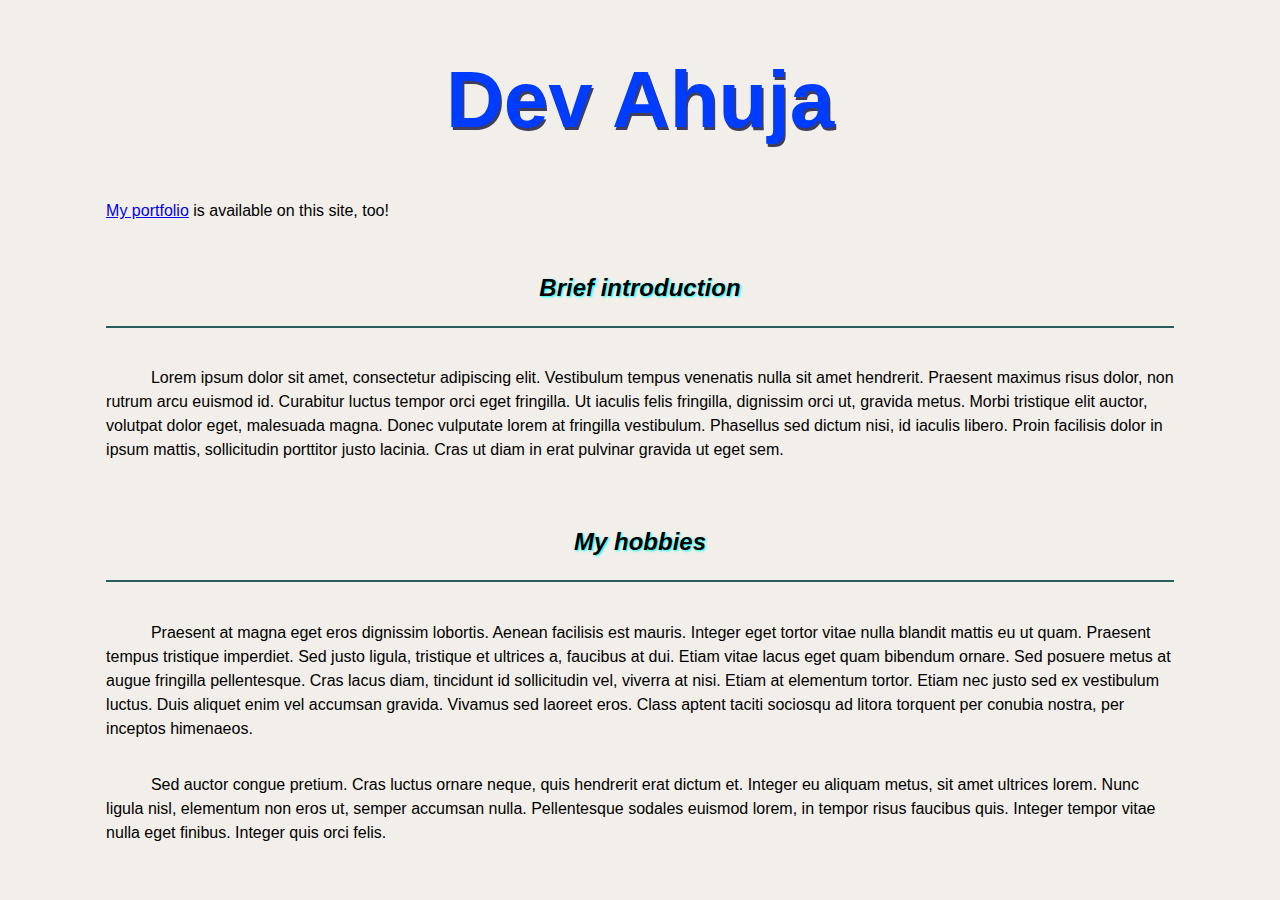
<file: index.html>
<!DOCTYPE html>
<html lang="en">
  <head>
    <meta charset="UTF-8" />
    <meta name="viewport" content="width=device-width, initial-scale=1.0" />
    <link rel="stylesheet" href="./styles/main.css">
    <title>About Me</title>
  </head>
  <body>
    <h1>Dev Ahuja</h1>

    <nav>
      <p>
        <a href="./portfolio.html">My portfolio</a> is available on this site,
        too!
      </p>
    </nav>

    <section>
      <h2>Brief introduction</h2>

      <p>
        Lorem ipsum dolor sit amet, consectetur adipiscing elit. Vestibulum
        tempus venenatis nulla sit amet hendrerit. Praesent maximus risus dolor,
        non rutrum arcu euismod id. Curabitur luctus tempor orci eget fringilla.
        Ut iaculis felis fringilla, dignissim orci ut, gravida metus. Morbi
        tristique elit auctor, volutpat dolor eget, malesuada magna. Donec
        vulputate lorem at fringilla vestibulum. Phasellus sed dictum nisi, id
        iaculis libero. Proin facilisis dolor in ipsum mattis, sollicitudin
        porttitor justo lacinia. Cras ut diam in erat pulvinar gravida ut eget
        sem.
      </p>
    </section>

    <section>
      <h2>My hobbies</h2>

      <p>
        Praesent at magna eget eros dignissim lobortis. Aenean facilisis est
        mauris. Integer eget tortor vitae nulla blandit mattis eu ut quam.
        Praesent tempus tristique imperdiet. Sed justo ligula, tristique et
        ultrices a, faucibus at dui. Etiam vitae lacus eget quam bibendum
        ornare. Sed posuere metus at augue fringilla pellentesque. Cras lacus
        diam, tincidunt id sollicitudin vel, viverra at nisi. Etiam at elementum
        tortor. Etiam nec justo sed ex vestibulum luctus. Duis aliquet enim vel
        accumsan gravida. Vivamus sed laoreet eros. Class aptent taciti sociosqu
        ad litora torquent per conubia nostra, per inceptos himenaeos.
      </p>

      <p>
        Sed auctor congue pretium. Cras luctus ornare neque, quis hendrerit erat
        dictum et. Integer eu aliquam metus, sit amet ultrices lorem. Nunc
        ligula nisl, elementum non eros ut, semper accumsan nulla. Pellentesque
        sodales euismod lorem, in tempor risus faucibus quis. Integer tempor
        vitae nulla eget finibus. Integer quis orci felis.
      </p>
    </section>
  </body>
</html>
</file>
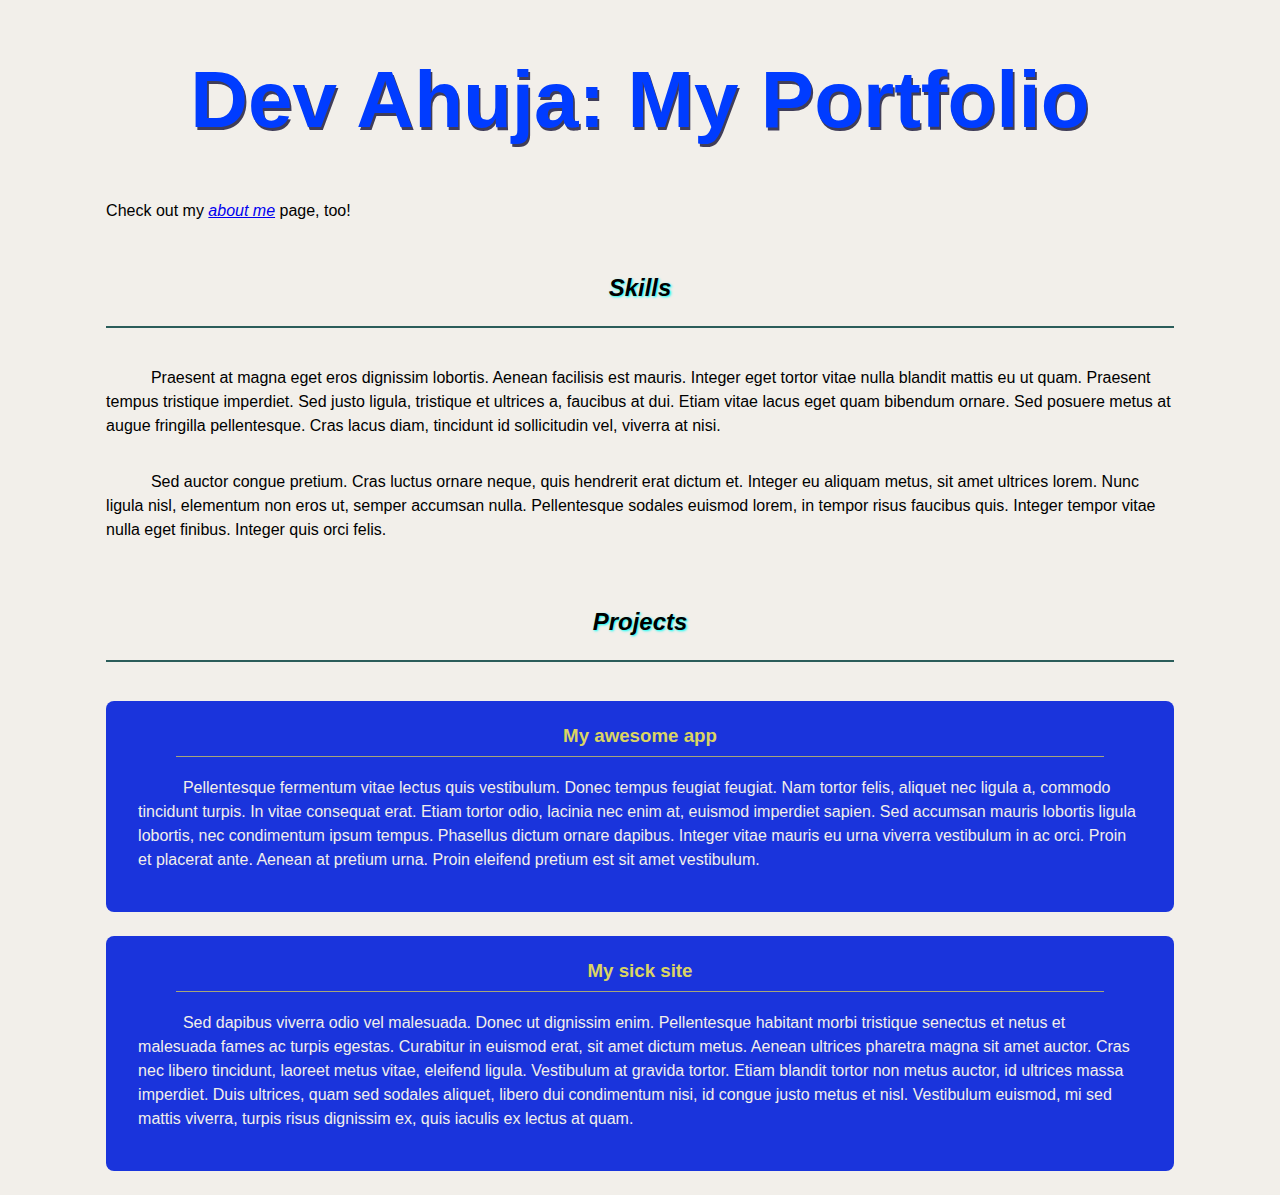
<file: portfolio.html>
<!DOCTYPE html>
<html lang="en">
  <head>
    <meta charset="UTF-8" />
    <meta name="viewport" content="width=device-width, initial-scale=1.0" />
    <link rel="stylesheet" href="./styles/main.css" />
    <title>Portfolio</title>
  </head>
  <body>
    <h1>Dev Ahuja: My Portfolio</h1>

    <nav>
      <p>
        Check out my <a href="./index.html"><em>about me</em></a> page, too!
      </p>
    </nav>

    <section>
      <h2>Skills</h2>

      <p>
        Praesent at magna eget eros dignissim lobortis. Aenean facilisis est
        mauris. Integer eget tortor vitae nulla blandit mattis eu ut quam.
        Praesent tempus tristique imperdiet. Sed justo ligula, tristique et
        ultrices a, faucibus at dui. Etiam vitae lacus eget quam bibendum
        ornare. Sed posuere metus at augue fringilla pellentesque. Cras lacus
        diam, tincidunt id sollicitudin vel, viverra at nisi.
      </p>

      <p>
        Sed auctor congue pretium. Cras luctus ornare neque, quis hendrerit erat
        dictum et. Integer eu aliquam metus, sit amet ultrices lorem. Nunc
        ligula nisl, elementum non eros ut, semper accumsan nulla. Pellentesque
        sodales euismod lorem, in tempor risus faucibus quis. Integer tempor
        vitae nulla eget finibus. Integer quis orci felis.
      </p>
    </section>

    <section>
      <h2>Projects</h2>

      <div class="project">
        <h3>My awesome app</h3>

        <p>
          Pellentesque fermentum vitae lectus quis vestibulum. Donec tempus
          feugiat feugiat. Nam tortor felis, aliquet nec ligula a, commodo
          tincidunt turpis. In vitae consequat erat. Etiam tortor odio, lacinia
          nec enim at, euismod imperdiet sapien. Sed accumsan mauris lobortis
          ligula lobortis, nec condimentum ipsum tempus. Phasellus dictum ornare
          dapibus. Integer vitae mauris eu urna viverra vestibulum in ac orci.
          Proin et placerat ante. Aenean at pretium urna. Proin eleifend pretium
          est sit amet vestibulum.
        </p>
      </div>

      <div class="project">
        <h3>My sick site</h3>

        <p>
          Sed dapibus viverra odio vel malesuada. Donec ut dignissim enim.
          Pellentesque habitant morbi tristique senectus et netus et malesuada
          fames ac turpis egestas. Curabitur in euismod erat, sit amet dictum
          metus. Aenean ultrices pharetra magna sit amet auctor. Cras nec libero
          tincidunt, laoreet metus vitae, eleifend ligula. Vestibulum at gravida
          tortor. Etiam blandit tortor non metus auctor, id ultrices massa
          imperdiet. Duis ultrices, quam sed sodales aliquet, libero dui
          condimentum nisi, id congue justo metus et nisl. Vestibulum euismod,
          mi sed mattis viverra, turpis risus dignissim ex, quis iaculis ex
          lectus at quam.
        </p>
      </div>
    </section>
  </body>
</html>
</file>
<file: styles/main.css>
/*
 * https://coolors.co/f2efea-fc7753-66d7d1-403d58-dbd56e
 *
 * #F2EFEA - Isabelline
 * #FC7753 - Coral
 * #66D7D1 - Tiffany Blue
 * #403D58 - English Violet
 * #DBD56E - Straw
 */

:root {
    font-family: sans-serif;
    background-color: #F2EFEA;
    color: black;
}

body {
    max-width: 120ch;
    margin: 0 auto;
    line-height: 1.5;
}

h1, h2, h3 {
    text-align: center;
    line-height: normal;
}

h1 {
    font-size: 5em;
    font-weight: 900;
    text-shadow: 0.02em 0.04em #403D58;
    color: #003cff;
}

h2 {
    font-style: italic;
    border-bottom: 0.1em solid #2b5d5a;
    padding: 0.5em .25em 1em;
    margin: 1.6em 0;
    text-shadow: 0.05em 0.05em .1em rgb(0, 255, 247);
}

section p {
    text-indent: 2.8em;
    padding-bottom: 1em;
}

.project {
    background-color: #1a34dc;
    color: #F2EFEA;
    padding: 0.5em 2em;
    border-radius: 0.5em;
    margin-bottom: 1.5em;
}

.project h3 {
    color: #DBD563;
    margin-top: 1rem;
    margin-left: 2em;
    margin-right: 2em;
    border-bottom: 0.1em solid #a6a57a;
    padding-bottom: 0.5em;
}
</file>
